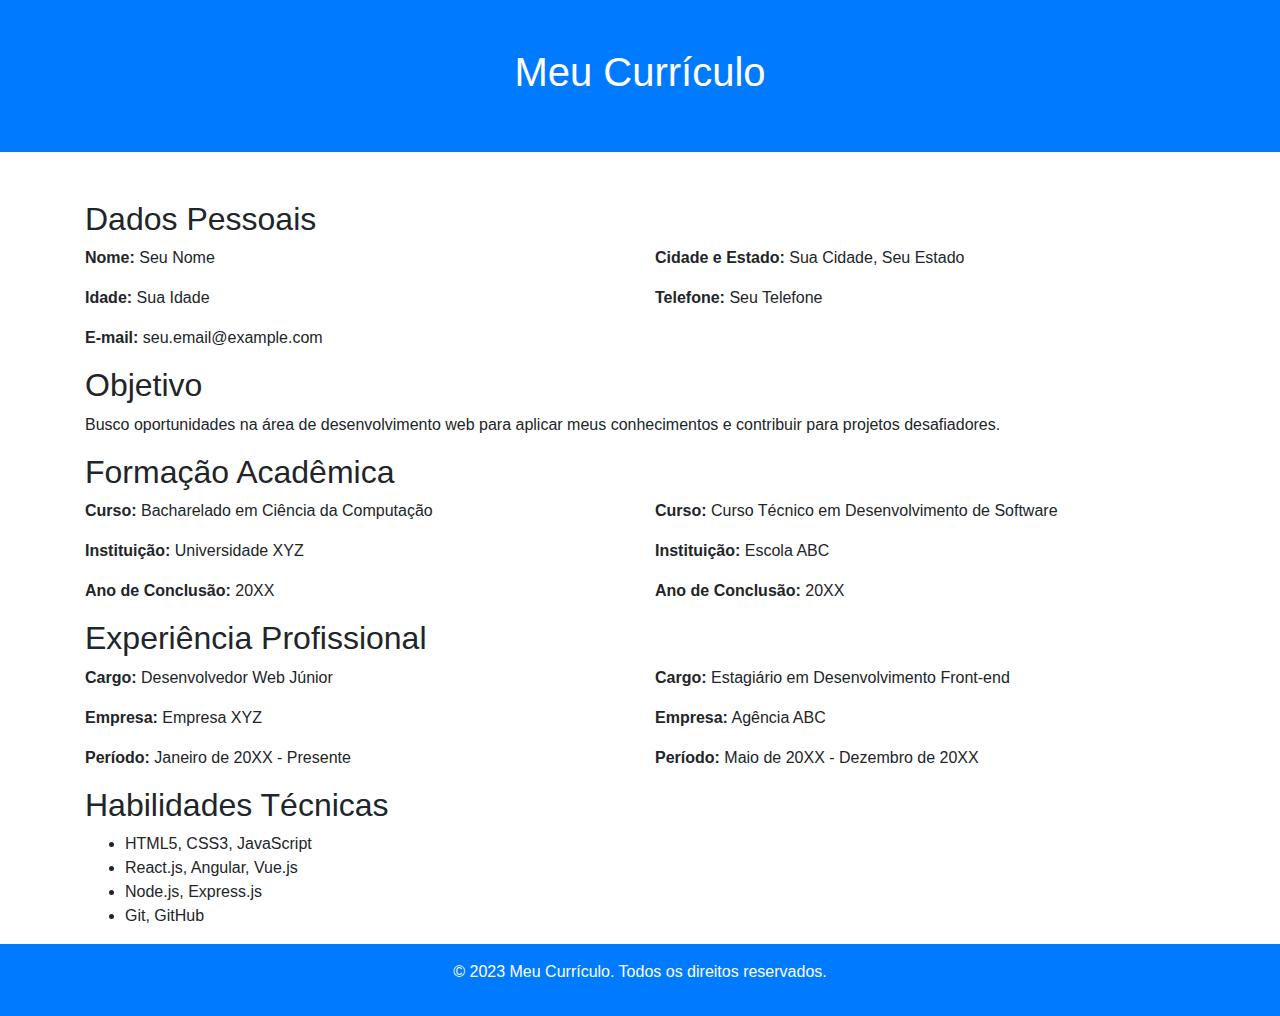
<file: Aula_1/index.html>
<!DOCTYPE html>
<html lang="pt-br">
<head>
    <meta charset="UTF-8">
    <meta name="viewport" content="width=device-width, initial-scale=1.0">
    <title>Meu Currículo</title>
    
    <link href="https://stackpath.bootstrapcdn.com/bootstrap/4.3.1/css/bootstrap.min.css" rel="stylesheet">
</head>
<body>
    <header class="bg-primary text-white text-center py-5">
        <h1>Meu Currículo</h1>
    </header>

    <main class="container mt-5">
        <section>
            <h2>Dados Pessoais</h2>
            <div class="row">
                <div class="col-md-6">
                    <p><strong>Nome:</strong> Seu Nome</p>
                    <p><strong>Idade:</strong> Sua Idade</p>
                    <p><strong>E-mail:</strong> seu.email@example.com</p>
                </div>
                <div class="col-md-6">
                    <p><strong>Cidade e Estado:</strong> Sua Cidade, Seu Estado</p>
                    <p><strong>Telefone:</strong> Seu Telefone</p>
                </div>
            </div>
        </section>

        <section>
            <h2>Objetivo</h2>
            <p>Busco oportunidades na área de desenvolvimento web para aplicar meus conhecimentos e contribuir para projetos desafiadores.</p>
        </section>

        <section>
            <h2>Formação Acadêmica</h2>
            <div class="row">
                <div class="col-md-6">
                    <p><strong>Curso:</strong> Bacharelado em Ciência da Computação</p>
                    <p><strong>Instituição:</strong> Universidade XYZ</p>
                    <p><strong>Ano de Conclusão:</strong> 20XX</p>
                </div>
                <div class="col-md-6">
                    <p><strong>Curso:</strong> Curso Técnico em Desenvolvimento de Software</p>
                    <p><strong>Instituição:</strong> Escola ABC</p>
                    <p><strong>Ano de Conclusão:</strong> 20XX</p>
                </div>
            </div>
        </section>

        <section>
            <h2>Experiência Profissional</h2>
            <div class="row">
                <div class="col-md-6">
                    <p><strong>Cargo:</strong> Desenvolvedor Web Júnior</p>
                    <p><strong>Empresa:</strong> Empresa XYZ</p>
                    <p><strong>Período:</strong> Janeiro de 20XX - Presente</p>
                </div>
                <div class="col-md-6">
                    <p><strong>Cargo:</strong> Estagiário em Desenvolvimento Front-end</p>
                    <p><strong>Empresa:</strong> Agência ABC</p>
                    <p><strong>Período:</strong> Maio de 20XX - Dezembro de 20XX</p>
                </div>
            </div>
        </section>

        <section>
            <h2>Habilidades Técnicas</h2>
            <ul>
                <li>HTML5, CSS3, JavaScript</li>
                <li>React.js, Angular, Vue.js</li>
                <li>Node.js, Express.js</li>
                <li>Git, GitHub</li>
            </ul>
        </section>
    </main>

    <footer class="bg-primary text-white text-center py-3">
        <p>&copy; 2023 Meu Currículo. Todos os direitos reservados.</p>
    </footer>
    <script src="https://code.jquery.com/jquery-3.3.1.slim.min.js"></script>
    <script src="https://cdnjs.cloudflare.com/ajax/libs/popper.js/1.14.7/umd/popper.min.js"></script>
    <script src="https://stackpath.bootstrapcdn.com/bootstrap/4.3.1/js/bootstrap.min.js"></script>
</body>
</html>
</file>
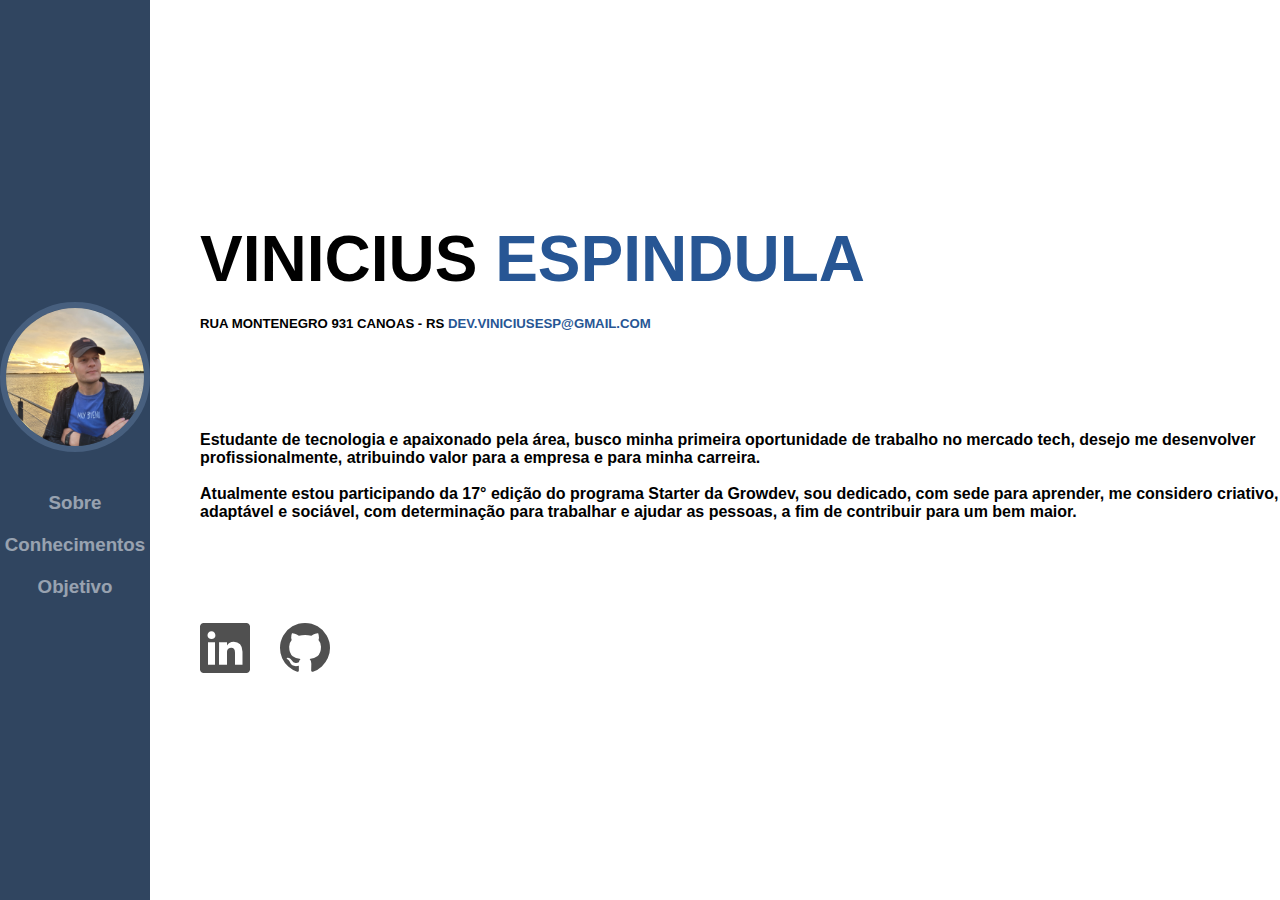
<file: Curriculo-Growdev/index.html>
<!DOCTYPE html>
<html lang="pt-br">
  <head>
    <meta charset="UTF-8" />
    <meta http-equiv="X-UA-Compatible" content="IE=edge" />
    <meta name="viewport" content="width=device-width, initial-scale=1.0" />
    <link rel="stylesheet" href="./style/style.css" />
    <link rel="preconnect" href="https://fonts.googleapis.com" />
    <link rel="preconnect" href="https://fonts.gstatic.com" crossorigin />
    <link
      href="https://fonts.googleapis.com/css2?family=Raleway&display=swap"
      rel="stylesheet"
    />
    <link
      rel="apple-touch-icon"
      sizes="180x180"
      href="./assets/images/apple-touch-icon.png"
    />
    <link
      rel="icon"
      type="image/png"
      sizes="32x32"
      href="./assets/images/favicon-32x32.png"
    />
    <link
      rel="icon"
      type="image/png"
      sizes="16x16"
      href="./assets/images/favicon-32x32.png"
    />
    <link
      rel="stylesheet"
      href="https://cdn.jsdelivr.net/npm/bootstrap-icons@1.10.5/font/bootstrap-icons.css"
    />
    <title>Vinicius Espindula</title>
  </head>

  <body>

    <nav>
      <img src="./images/perfil.jpg" alt="foto vinicius" />
      <div>
        <a href="index.html">
          <h3>Sobre</h3>
        </a>
        <a href="conhecimentos.html">
          <h3>Conhecimentos</h3>
        </a>
        <a href="objetivos.html">
          <h3>Objetivo</h3>
        </a>
      </div>
    </nav>

    
    <main>
      <h1>Vinicius
          <span>Espindula</span>
      </h1>
      <h4>Rua Montenegro 931 Canoas - RS
          <a href="mailto:dev.viniciusesp@gmail.com" target="_blank">
              <span>dev.viniciusesp@gmail.com</span>
          </a>     
      </h4>
      <p>
          Estudante de tecnologia e apaixonado pela área, busco minha primeira oportunidade de trabalho no mercado tech, desejo me desenvolver profissionalmente, atribuindo valor para a empresa e para minha carreira.
          <br><br>
          Atualmente estou participando da 17° edição do programa Starter da Growdev, sou dedicado, com sede para aprender, me considero criativo, adaptável e sociável, com determinação para trabalhar e ajudar as pessoas, a fim de contribuir para um bem maior.
      </p>
      <div>
        <a href="https://www.linkedin.com/in/vinicius-espindula-205919227/" target="_blank">
            <i class="bi bi-linkedin"></i>
        </a>
        <a href="https://github.com/ViniEsp" target="_blank">
            <i class="bi bi-github"></i>
        </a>
      </div>
    </main>

  </body>
</html>
</file>
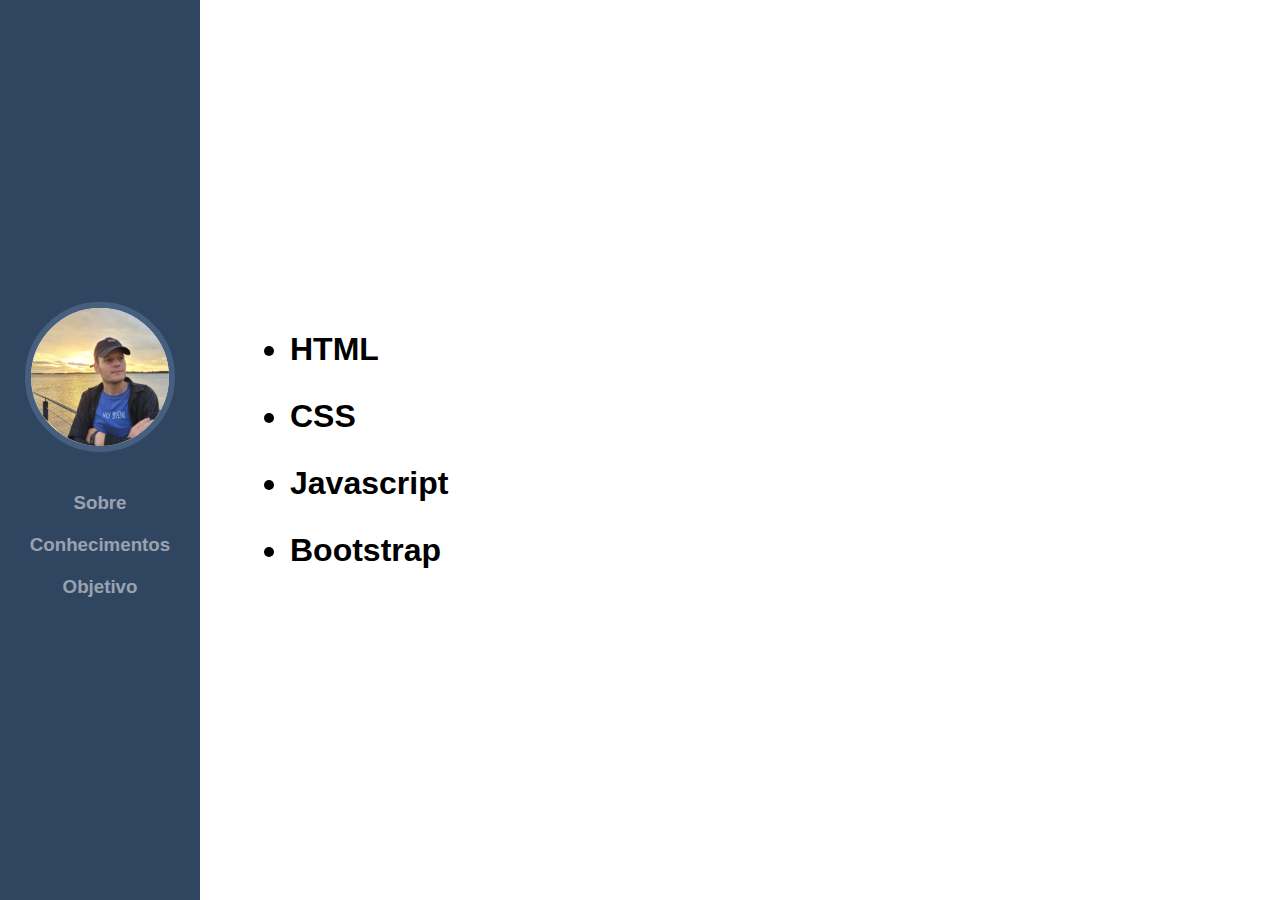
<file: Curriculo-Growdev/conhecimentos.html>
<!DOCTYPE html>
<html lang="pt-br">
  <head>
    <meta charset="UTF-8" />
    <meta http-equiv="X-UA-Compatible" content="IE=edge" />
    <meta name="viewport" content="width=device-width, initial-scale=1.0" />
    <link rel="stylesheet" href="./style/style.css" />
    <link
      href="https://fonts.googleapis.com/css2?family=Raleway&display=swap"
      rel="stylesheet"
    />
    <link
      rel="apple-touch-icon"
      sizes="180x180"
      href="./images/perfil.jpg"
    />
    <link
      rel="icon"
      type="image/png"
      sizes="32x32"
      href="./images/perfil.jpg"
    />
    <link
      rel="icon"
      type="image/png"
      sizes="16x16"
      href="./images/perfil.jpg"
    />
    <link
      href="https://fonts.googleapis.com/css2?family=Raleway&display=swap"
      rel="stylesheet"
    />
    <title>Conhecimentos</title>
  </head>
  
  <body>
    <nav>
      <img src="./images/perfil.jpg" alt="foto vinicius" />
      <div>
        <a href="index.html">
          <h3>Sobre</h3>
        </a>
        <a href="conhecimentos.html">
          <h3>Conhecimentos</h3>
        </a>
        <a href="objetivos.html">
          <h3>Objetivo</h3>
        </a>
      </div>
    </nav>

    <main id="conhecimentos">
      <ul>
        <li>HTML</li>
        <li>CSS</li>
        <li>Javascript</li>
        <li>Bootstrap</li>
      </ul>
    </main>
  </body>
</html>
</file>
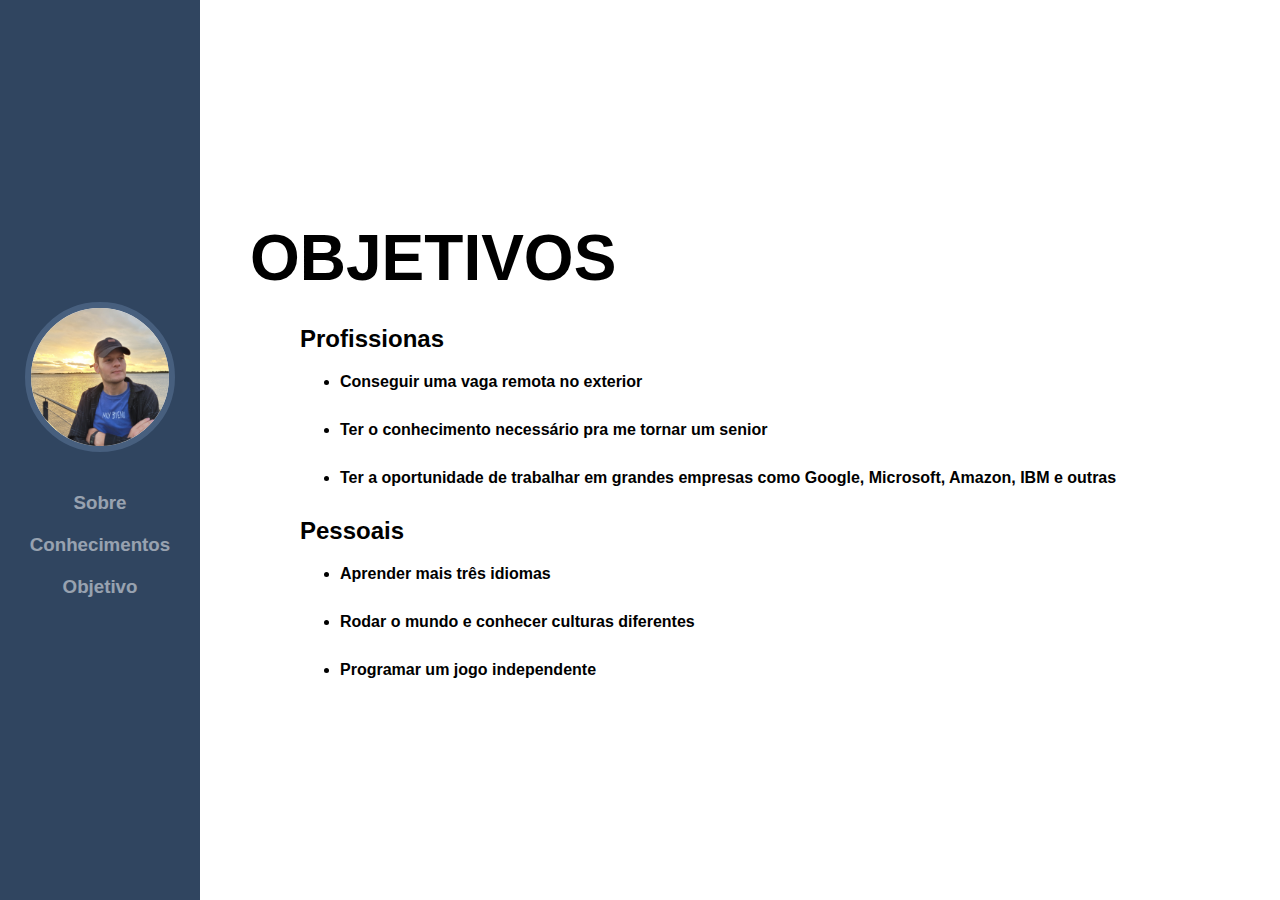
<file: Curriculo-Growdev/objetivos.html>
<!DOCTYPE html>
<html lang="pt-br">
  <head>
    <meta charset="UTF-8" />
    <meta http-equiv="X-UA-Compatible" content="IE=edge" />
    <meta name="viewport" content="width=device-width, initial-scale=1.0" />
    <link rel="stylesheet" href="./style/style.css" />
    <link href="https://fonts.googleapis.com/css2?family=Raleway&display=swap"rel="stylesheet"/>
    <link rel="apple-touch-icon" sizes="180x180" href="./assets/images/apple-touch-icon.png"/>
    
    <link
      rel="icon"
      type="image/png"
      sizes="32x32"
      href="./images/perfil.jpg"
    />
    <link
      rel="icon"
      type="image/png"
      sizes="16x16"
      href="./images/perfil.jpg"
    />
    <link rel="preconnect" href="https://fonts.gstatic.com" crossorigin />
    <link
      href="https://fonts.googleapis.com/css2?family=Raleway&display=swap"
      rel="stylesheet"
    />
    <title>Objetivos</title>
  </head>


  <body>
    <nav>
      <img src="./images/perfil.jpg" alt="foto vinicius" />
      <div>
        <a href="index.html">
          <h3>Sobre</h3>
        </a>
        <a href="conhecimentos.html">
          <h3>Conhecimentos</h3>
        </a>
        <a href="objetivos.html">
          <h3>Objetivo</h3>
        </a>
      </div>
    </nav>

    <main id="objetivos">
      <h1>Objetivos</h1>
      <h2>Profissionas</h2>
      <ul>
        <li>Conseguir uma vaga remota no exterior</li>
        <li>Ter o conhecimento necessário pra me tornar um senior</li>
        <li>
          Ter a oportunidade de trabalhar em grandes empresas como Google,
          Microsoft, Amazon, IBM e outras
        </li>
      </ul>
      <h2>Pessoais</h2>
      <ul>
        <li>Aprender mais três idiomas</li>
        <li>Rodar o mundo e conhecer culturas diferentes</li>
        <li>Programar um jogo independente</li>
      </ul>
    </main>

  </body>
</html>
</file>
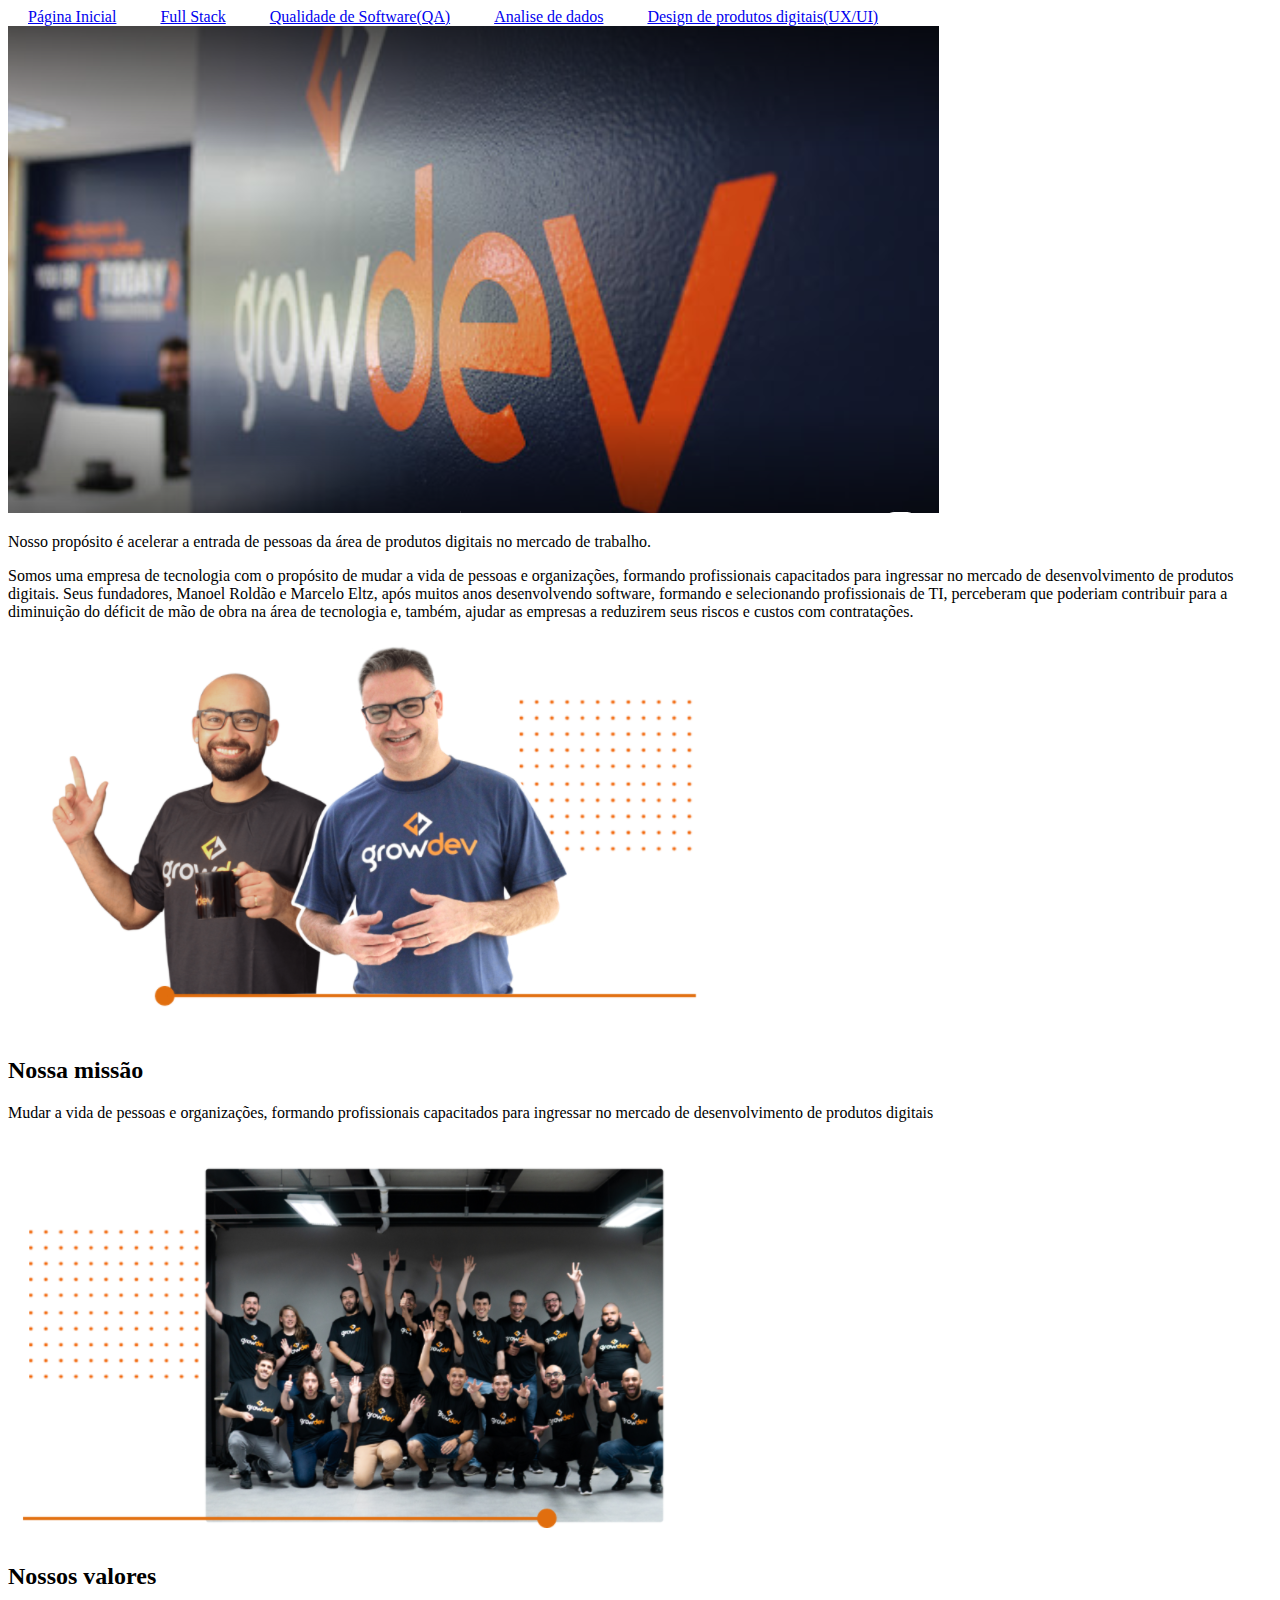
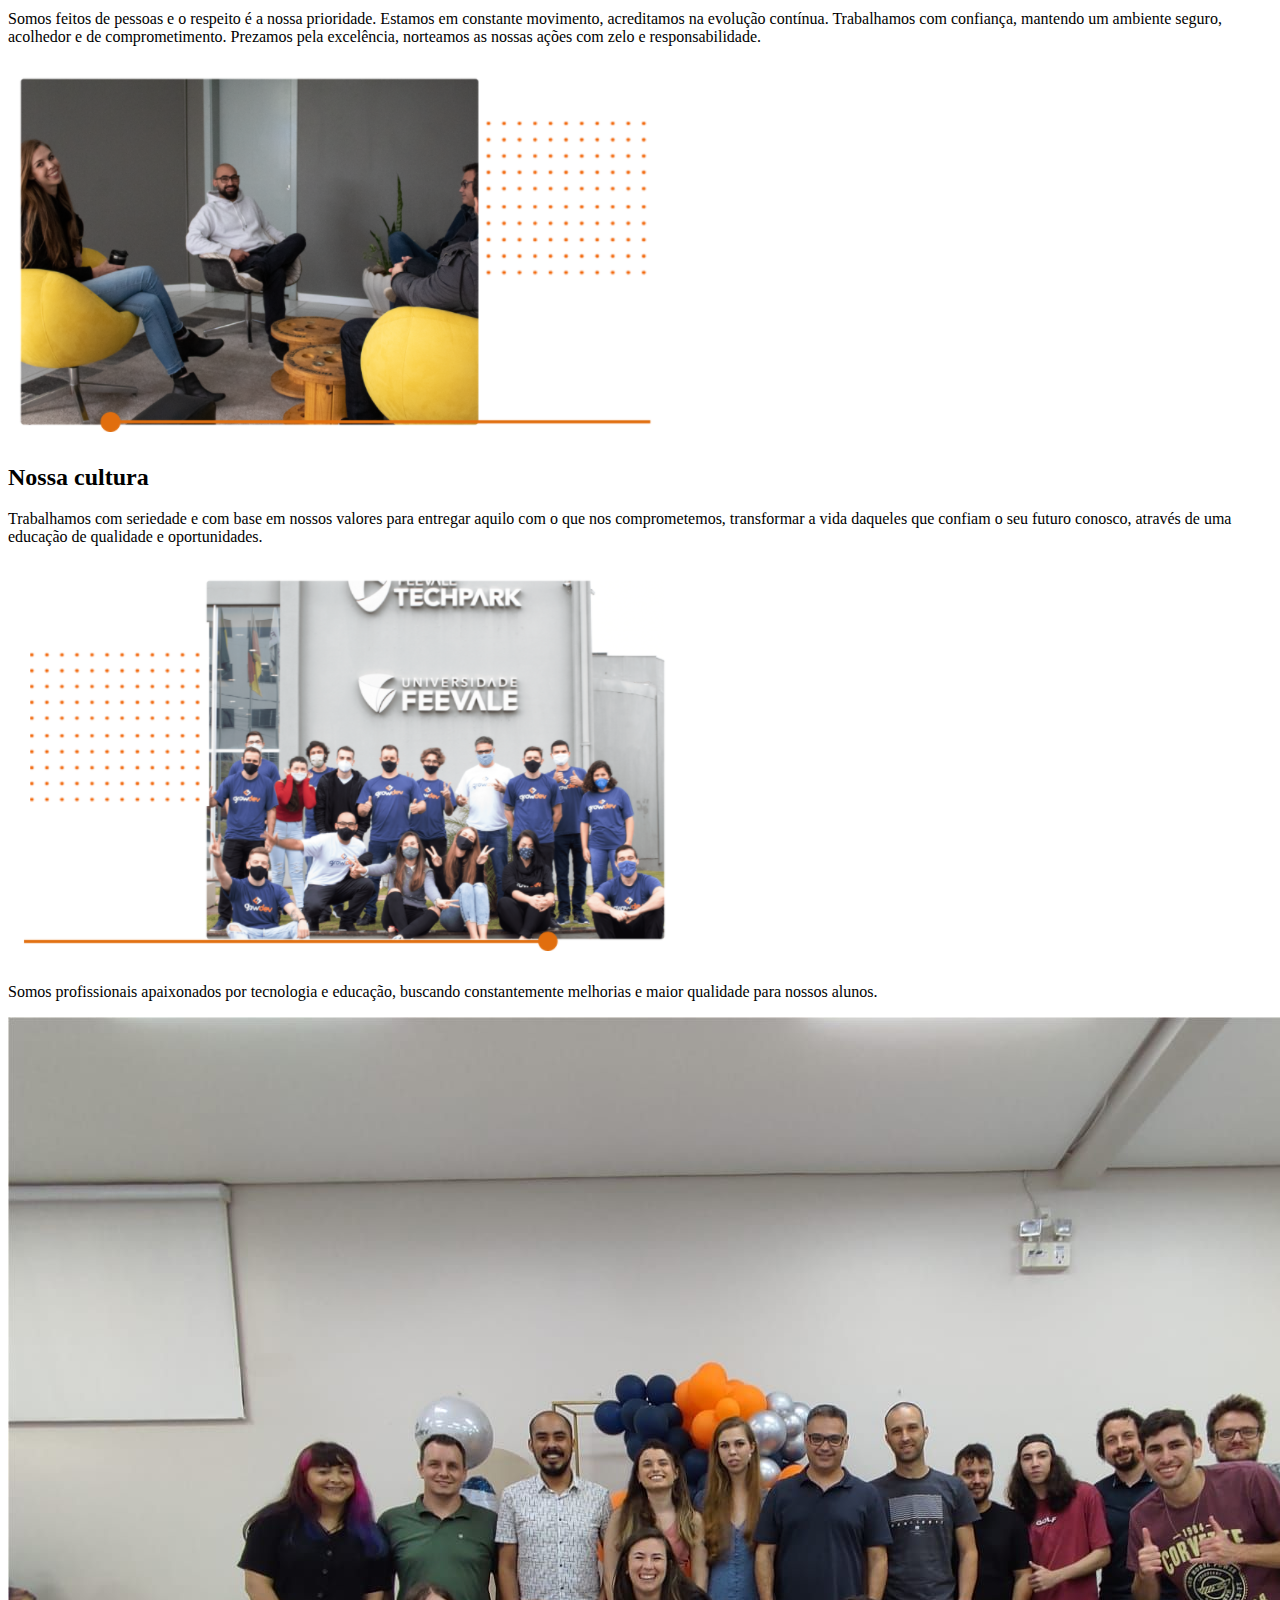
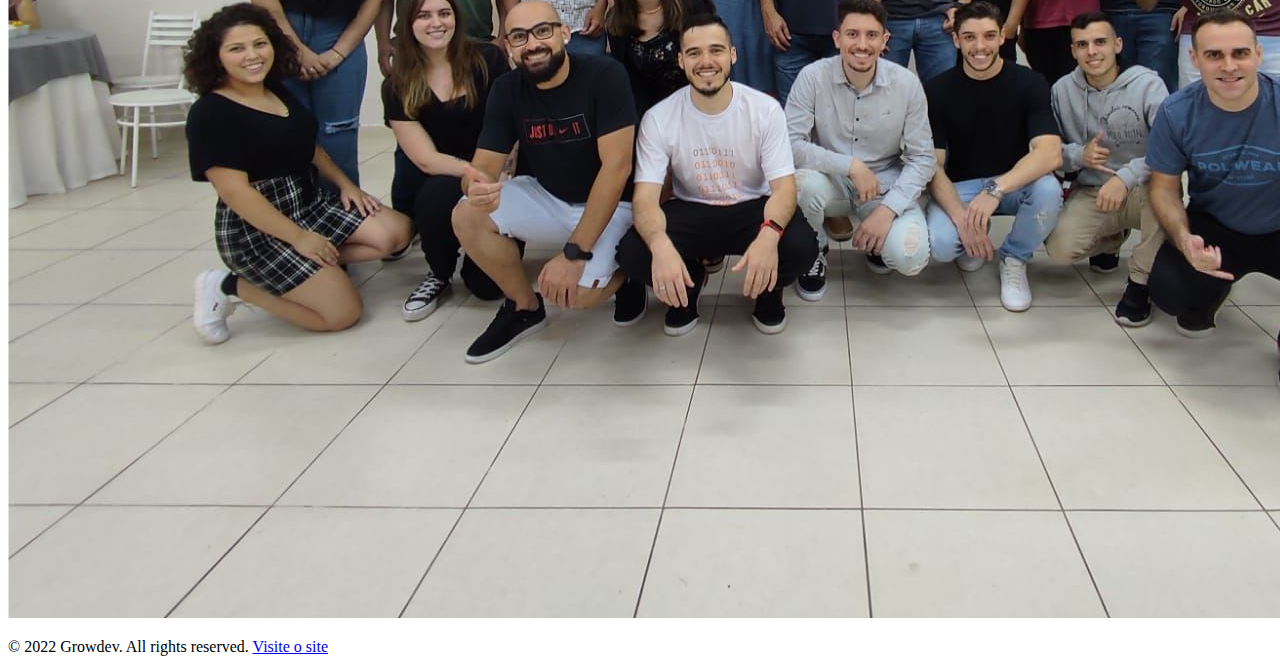
<file: Img-link-text/home.html>
<!DOCTYPE html>
<html lang="pt-br">
<head>
    <meta charset="UTF-8">
    <meta name="viewport" content="width=device-width, initial-scale=1.0">
    <title>Relembrando - Growdev</title>
</head>
<body>
    <header>
        <nav>
            <a href="home.html"  style="margin: 20px">Página Inicial</a>
            <a href="https://www.growdev.com.br/programs/full-stack"  style="margin: 20px">Full Stack</a>
            <a href="https://www.growdev.com.br/programs/qa"  style="margin: 20px">Qualidade de Software(QA)</a>
            <a href="https://www.growdev.com.br/programs/data-analyst"  style="margin: 20px">Analise de dados</a>
            <a href="https://www.growdev.com.br/programs/ux-ui"  style="margin: 20px">Design de produtos digitais(UX/UI)</a>  
        </nav>
    </header>

    <main>
        <img src="./images/growdev.png" alt="Logo Growdev">
        
        <p>
            Nosso propósito é acelerar a entrada de pessoas da área de produtos digitais no mercado de trabalho.
        </p>
        <p>
            Somos uma empresa de tecnologia com o propósito de mudar a vida de pessoas e organizações, formando profissionais capacitados para ingressar no mercado de desenvolvimento de produtos digitais. Seus fundadores, Manoel Roldão e Marcelo Eltz, após muitos anos desenvolvendo software, formando e selecionando profissionais de TI, perceberam que poderiam contribuir para a diminuição do déficit de mão de obra na área de tecnologia e, também, ajudar as empresas a reduzirem seus riscos e custos com contratações.
        </p>

        <img src="./images/growdev1.png" alt="Imagem Growdev">

        <section>
            <h2>Nossa missão</h2>
            <p>
                Mudar a vida de pessoas e organizações, formando profissionais capacitados para ingressar no mercado de desenvolvimento de produtos digitais
            </p>
            <img src="./images/growdev2.png" alt="Imagem Growdev">
        </section>

        <section>
            <h2>Nossos valores</h2>
            <p>
                Somos feitos de pessoas e o respeito é a nossa prioridade. Estamos em constante movimento, acreditamos na evolução contínua. Trabalhamos com confiança, mantendo um ambiente seguro, acolhedor e de comprometimento. Prezamos pela excelência, norteamos as nossas ações com zelo e responsabilidade.
            </p>
            <img src="./images/growdev3.png" alt="Imagem Growdev">
        </section>

        <section>
            <h2>Nossa cultura</h2>
            <p>
                Trabalhamos com seriedade e com base em nossos valores para entregar aquilo com o que nos comprometemos, transformar a vida daqueles que confiam o seu futuro conosco, através de uma educação de qualidade e oportunidades.
            </p>
            <img src="./images/growdev4.png" alt="Imagem Growdev">
        </section>

        <p>
            Somos profissionais apaixonados por tecnologia e educação, buscando constantemente melhorias e maior qualidade para nossos alunos.
        </p>
        <img src="./images/growdev5.jpeg" alt="Imagem Growdev">
    </main>

    <footer>
        <p>&copy; 2022 Growdev. All rights reserved. <a href="https://www.growdev.com.br">Visite o site</a></p>
    </footer>
</body>
</html>
</file>
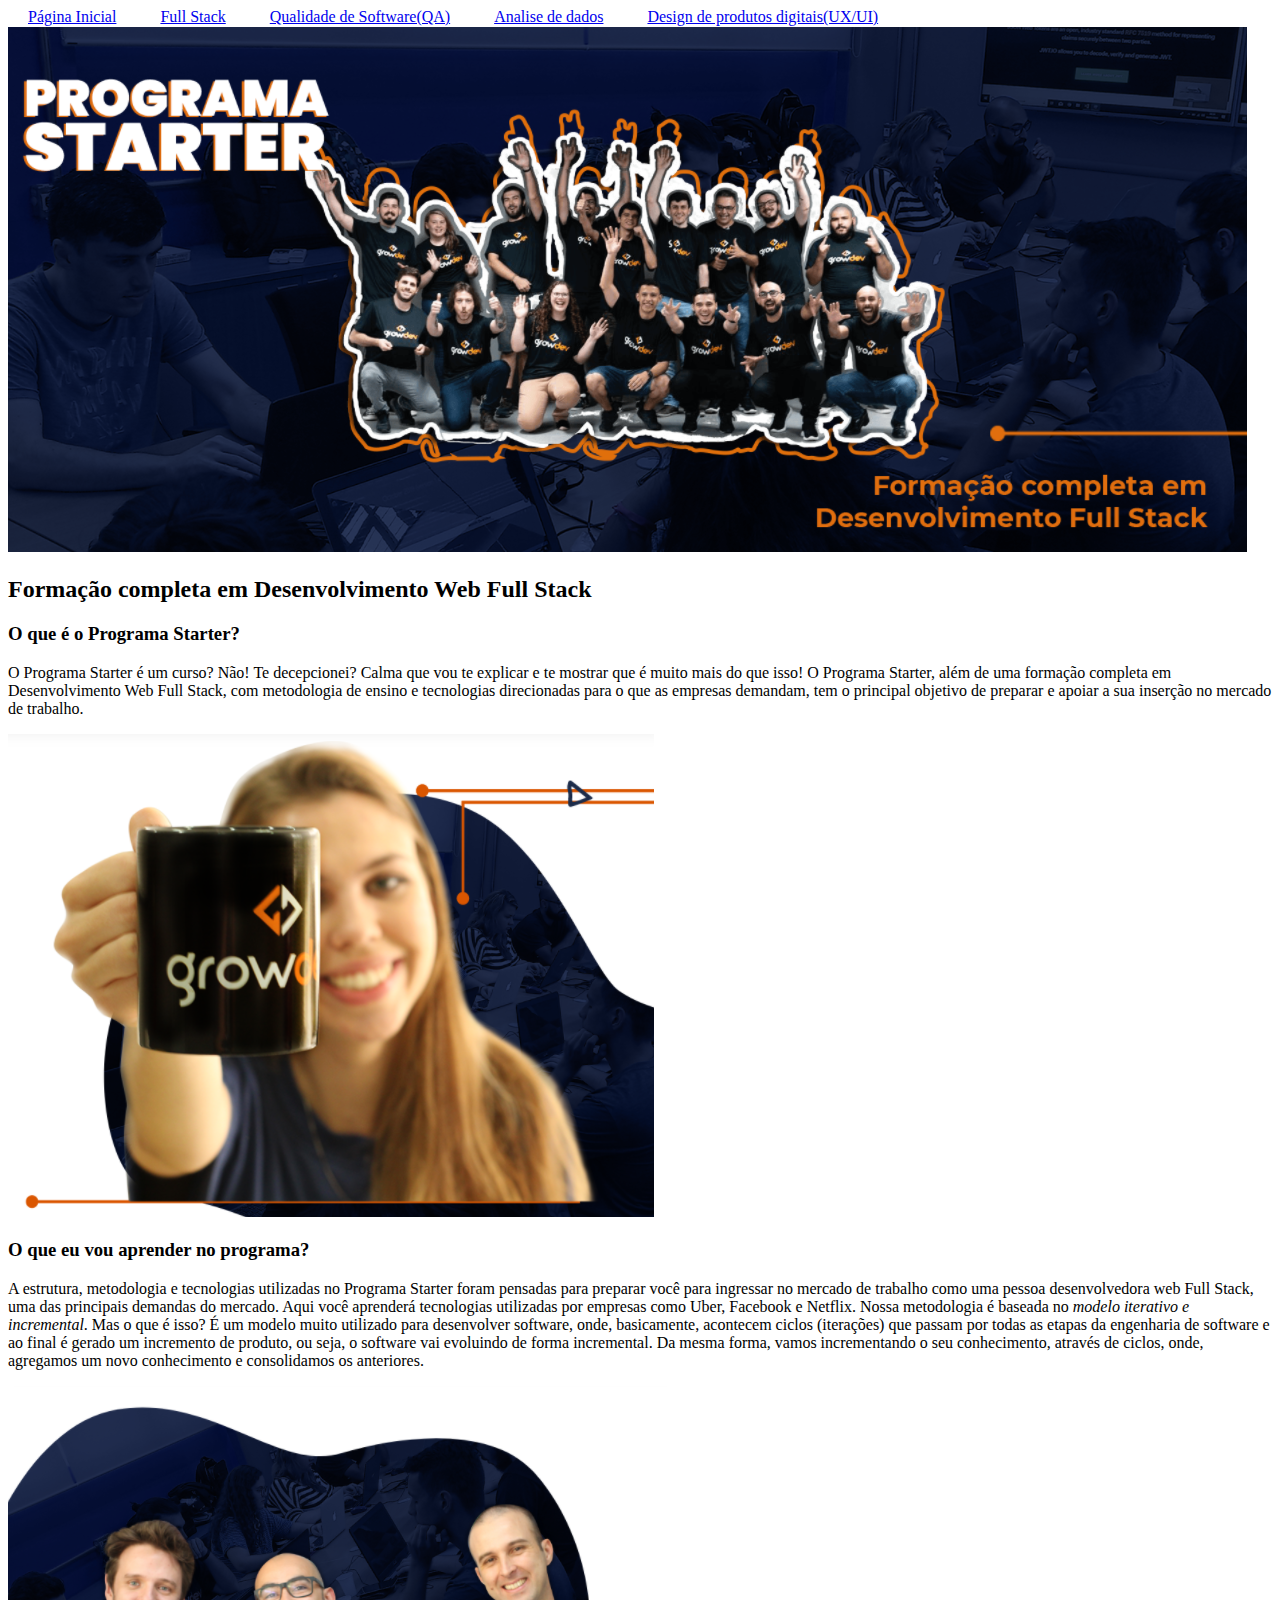
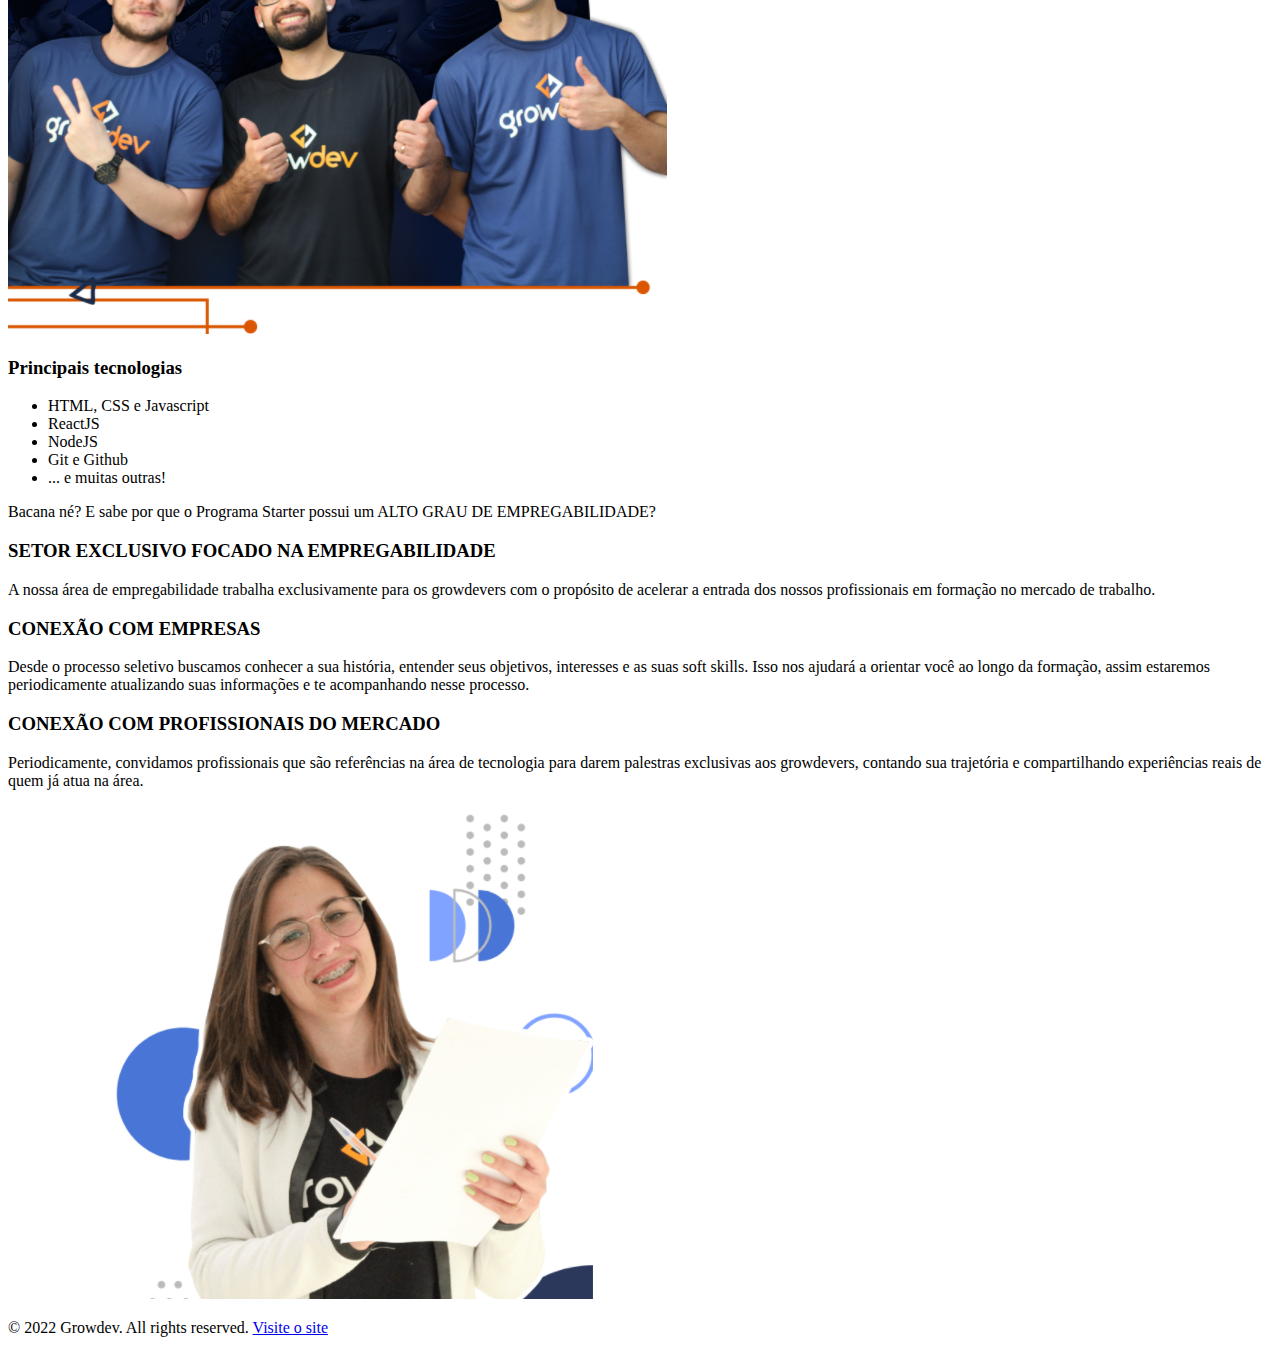
<file: Img-link-text/starter.html>
<!DOCTYPE html>
<html lang="pt-br">
<head>
    <meta charset="UTF-8">
    <meta name="viewport" content="width=device-width, initial-scale=1.0">
    <title>Relembrando - Programa Starter</title>
</head>
<body>
    <header>
        <nav>
            <a  href="home.html" style="margin: 20px">Página Inicial</a>
            <a href="https://www.growdev.com.br/programs/full-stack" style="margin: 20px">Full Stack</a>
            <a href="https://www.growdev.com.br/programs/qa" style="margin: 20px">Qualidade de Software(QA)</a>
            <a href="https://www.growdev.com.br/programs/data-analyst"  style="margin: 20px">Analise de dados</a>
            <a href="https://www.growdev.com.br/programs/ux-ui" style="margin: 20px">Design de produtos digitais(UX/UI)</a>  
        </nav>
    </header>

    <main>
        <img src="./images/starter.png" alt="Logo Programa Starter">

        <h2>Formação completa em Desenvolvimento Web Full Stack</h2>

        <h3>O que é o Programa Starter?</h3>

        <p>
            O Programa Starter é um curso? Não! Te decepcionei? Calma que vou te explicar e te mostrar que é muito mais do que isso! O Programa Starter, além de uma formação completa em Desenvolvimento Web Full Stack, com metodologia de ensino e tecnologias direcionadas para o que as empresas demandam, tem o principal objetivo de preparar e apoiar a sua inserção no mercado de trabalho.
        </p>

        <img src="./images/starter1.png" alt="Imagem Starter 1">

        <h3>O que eu vou aprender no programa?</h3>

        <p>
            A estrutura, metodologia e tecnologias utilizadas no Programa Starter foram pensadas para preparar você para ingressar no mercado de trabalho como uma pessoa desenvolvedora web Full Stack, uma das principais demandas do mercado. Aqui você aprenderá tecnologias utilizadas por empresas como Uber, Facebook e Netflix. Nossa metodologia é baseada no <i>modelo iterativo e incremental</i>. Mas o que é isso? É um modelo muito utilizado para desenvolver software, onde, basicamente, acontecem ciclos (iterações) que passam por todas as etapas da engenharia de software e ao final é gerado um incremento de produto, ou seja, o software vai evoluindo de forma incremental. Da mesma forma, vamos incrementando o seu conhecimento, através de ciclos, onde, agregamos um novo conhecimento e consolidamos os anteriores.
        </p>

        <img src="./images/starter2.png" alt="Imagem Starter 2">

        <h3>Principais tecnologias</h3>
        <ul>
            <li>HTML, CSS e Javascript</li>
            <li>ReactJS</li>
            <li>NodeJS</li>
            <li>Git e Github</li>
            <li>... e muitas outras!</li>
        </ul>

        <p>Bacana né? E sabe por que o Programa Starter possui um ALTO GRAU DE EMPREGABILIDADE?</p>

        <h3>SETOR EXCLUSIVO FOCADO NA EMPREGABILIDADE</h3>
        <p>
            A nossa área de empregabilidade trabalha exclusivamente para os growdevers com o propósito de acelerar a entrada dos nossos profissionais em formação no mercado de trabalho.
        </p>

        <h3>CONEXÃO COM EMPRESAS</h3>
        <p>
            Desde o processo seletivo buscamos conhecer a sua história, entender seus objetivos, interesses e as suas soft skills. Isso nos ajudará a orientar você ao longo da formação, assim estaremos periodicamente atualizando suas informações e te acompanhando nesse processo.
        </p>

        <h3>CONEXÃO COM PROFISSIONAIS DO MERCADO</h3>
        <p>
            Periodicamente, convidamos profissionais que são referências na área de tecnologia para darem palestras exclusivas aos growdevers, contando sua trajetória e compartilhando experiências reais de quem já atua na área.
        </p>

        <img src="./images/starter3.png" alt="Imagem Starter 3">
    </main>

    <footer>
        <p>&copy; 2022 Growdev. All rights reserved. <a href="https://www.growdev.com.br">Visite o site</a></p>
    </footer>
</body>
</html>
</file>
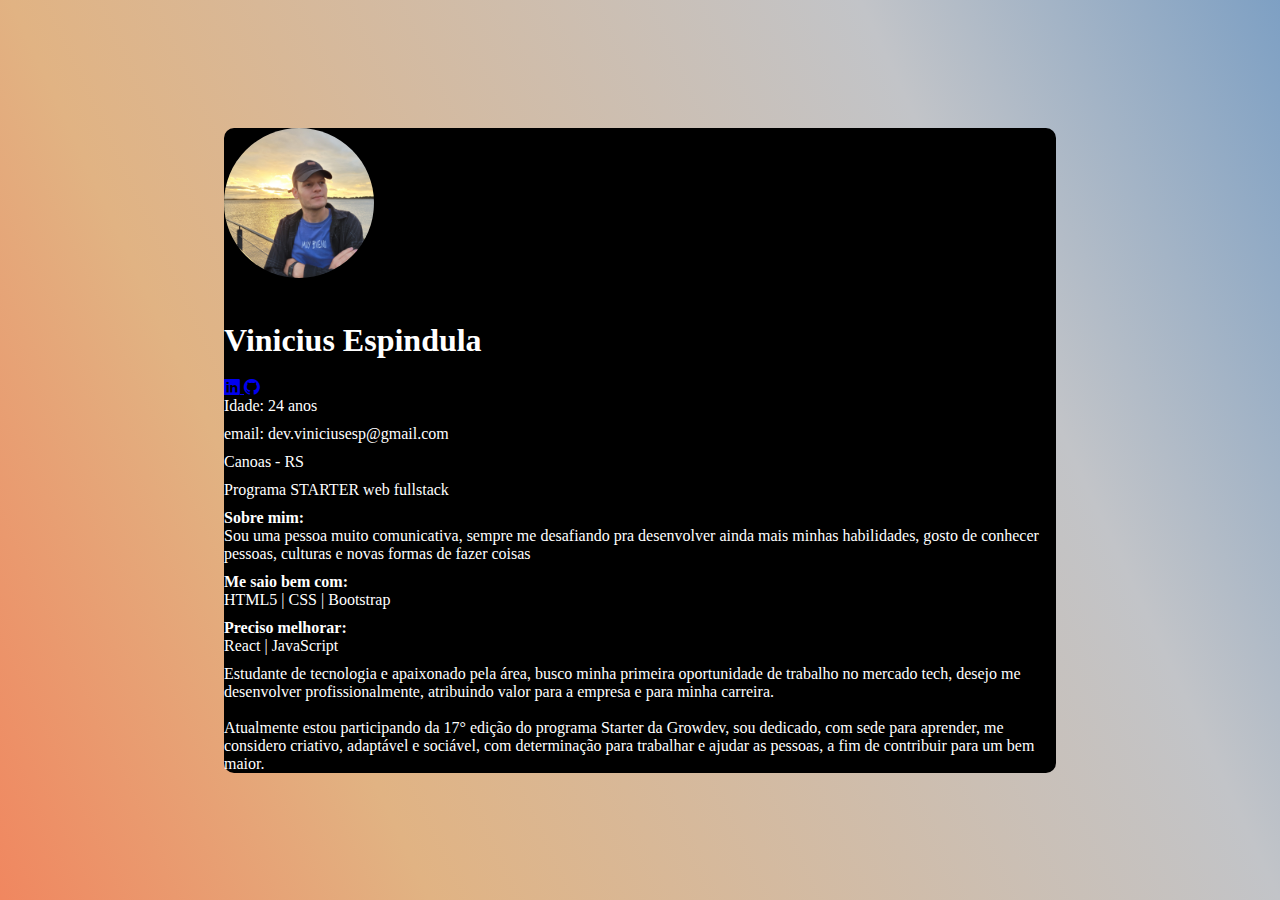
<file: Primeiro-HTML/primeiroHTML.html>
<!DOCTYPE html>
<html lang="pt-br">
<head>
    <meta charset="UTF-8">
    <meta http-equiv="X-UA-Compatible" content="IE=edge">
    <meta name="viewport" content="width=device-width, initial-scale=1.0">
    <link rel="stylesheet" href="./style.css">
    <link href="https://cdn.jsdelivr.net/npm/bootstrap@5.3.1/dist/css/bootstrap.min.css" rel="stylesheet" integrity="sha384-4bw+/aepP/YC94hEpVNVgiZdgIC5+VKNBQNGCHeKRQN+PtmoHDEXuppvnDJzQIu9" crossorigin="anonymous">


    <link
      rel="stylesheet"
      href="https://cdn.jsdelivr.net/npm/bootstrap-icons@1.10.5/font/bootstrap-icons.css"
    />


    <title>Vinicius Espindula</title>
</head>
<body>
    <div class="container">
        <section class="bg-secondary p-2 text-dark bg-opacity-50">
            <div class="grid text-center">
                <img class="g-col-4" src="./img/perfil.jpg" alt="foto de perfil">
            </div>
            <div class="grid text-center">
                <h1 class="g-col-4">Vinicius Espindula</h1>

                <div class="grid gap-0 column-gap-37">
                    <a href="https://www.linkedin.com/in/vinicius-espindula-205919227/" target="_blank">
                        <i class="bi bi-linkedin text-light-emphasis p-2 g-col-6"></i>
                    </a>
                    <a href="https://github.com/ViniEsp" target="_blank">
                        <i class="bi bi-github text-light-emphasis p-2 g-col-6"></i>
                    </a>
                </div>

                    <ul>
                        <li>
                            <p>Idade: 24 anos</p>
                        </li>
                        <li>
                            <p>email: dev.viniciusesp@gmail.com</p>
                        </li>
                        <li>
                            <p>Canoas - RS</p>
                        </li>
                        <li>
                            <P>Programa STARTER web fullstack</P>
                        </li>
                        <li>
                            <p>
                                <strong>Sobre mim:</strong> <br>
                                Sou uma pessoa muito comunicativa, sempre me desafiando pra desenvolver ainda
                                mais minhas habilidades, gosto de conhecer pessoas, culturas e novas formas de fazer coisas
                            </p>
                        </li>
                        <li>
                            <p>
                                <strong>Me saio bem com:</strong><br>
                                HTML5 | CSS | Bootstrap
                            </p>
                        </li>
                        <li>
                            <p>
                                <strong>Preciso melhorar:</strong><br>
                                React | JavaScript
                            </p>
                        </li>
                        <li>
                            Estudante de tecnologia e apaixonado pela área, busco minha primeira oportunidade de trabalho no mercado tech, desejo me desenvolver profissionalmente, atribuindo valor para a empresa e para minha carreira.
                            <br><br>
                            Atualmente estou participando da 17° edição do programa Starter da Growdev, sou dedicado, com sede para aprender, me considero criativo, adaptável e sociável, com determinação para trabalhar e ajudar as pessoas, a fim de contribuir para um bem maior.
                        </li>
                    </ul>
            </div>
        </section>
    </div>
</body>
</html>
</file>
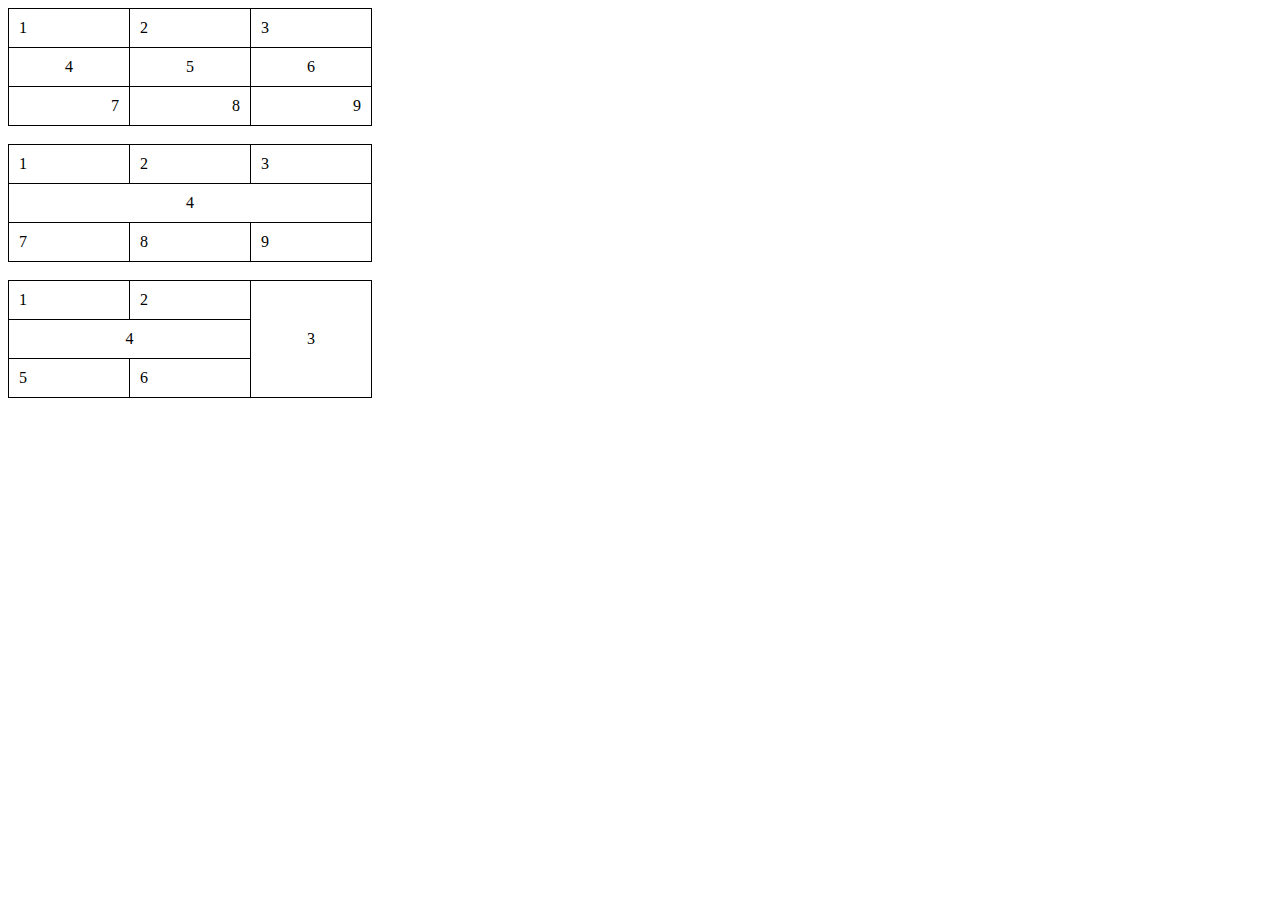
<file: Tabelas-HTML/tabela1.html>
<!DOCTYPE html>
<html lang="en">
<head>
    <meta charset="UTF-8">
    <meta name="viewport" content="width=device-width, initial-scale=1.0">
    <title>Document</title>
</head>
<style>
 
    table{
        border: 1px solid black;
        border-collapse: collapse;
    }

    td{
        border : 1px solid black ;
        width: 100px;
        padding: 10px;
    }
</style>


<body>
    <table>
        <tr>
            <td>1</td>
            <td>2</td>
            <td>3</td>
        </tr>
        <tr style="text-align: center;">
            <td>4</td>
            <td>5</td>
            <td>6</td>
        </tr>
        <tr style="text-align: right;">
            <td>7</td>
            <td>8</td>
            <td>9</td>
        </tr>
    </table>   

    <br>

    <table>
        <tr>
            <td>1</td>
            <td>2</td>
            <td>3</td>
        </tr>
        <tr>
            <td style="text-align: center;" , colspan="3">4</td>
        </tr>
        <tr>
            <td>7</td>
            <td>8</td>
            <td>9</td>
        </tr>
    </table>

    <br>

    <table>
        <tr>
            <td>1</td>
            <td>2</td>
            <td style="text-align: center;", rowspan="3">3</td>
        </tr>
        <tr>
            <td style="text-align: center;", colspan="2">4</td>
        </tr>
        <tr>
            <td>5</td>
            <td>6</td>
        </tr>
    </table>

</body>
</html>
</file>
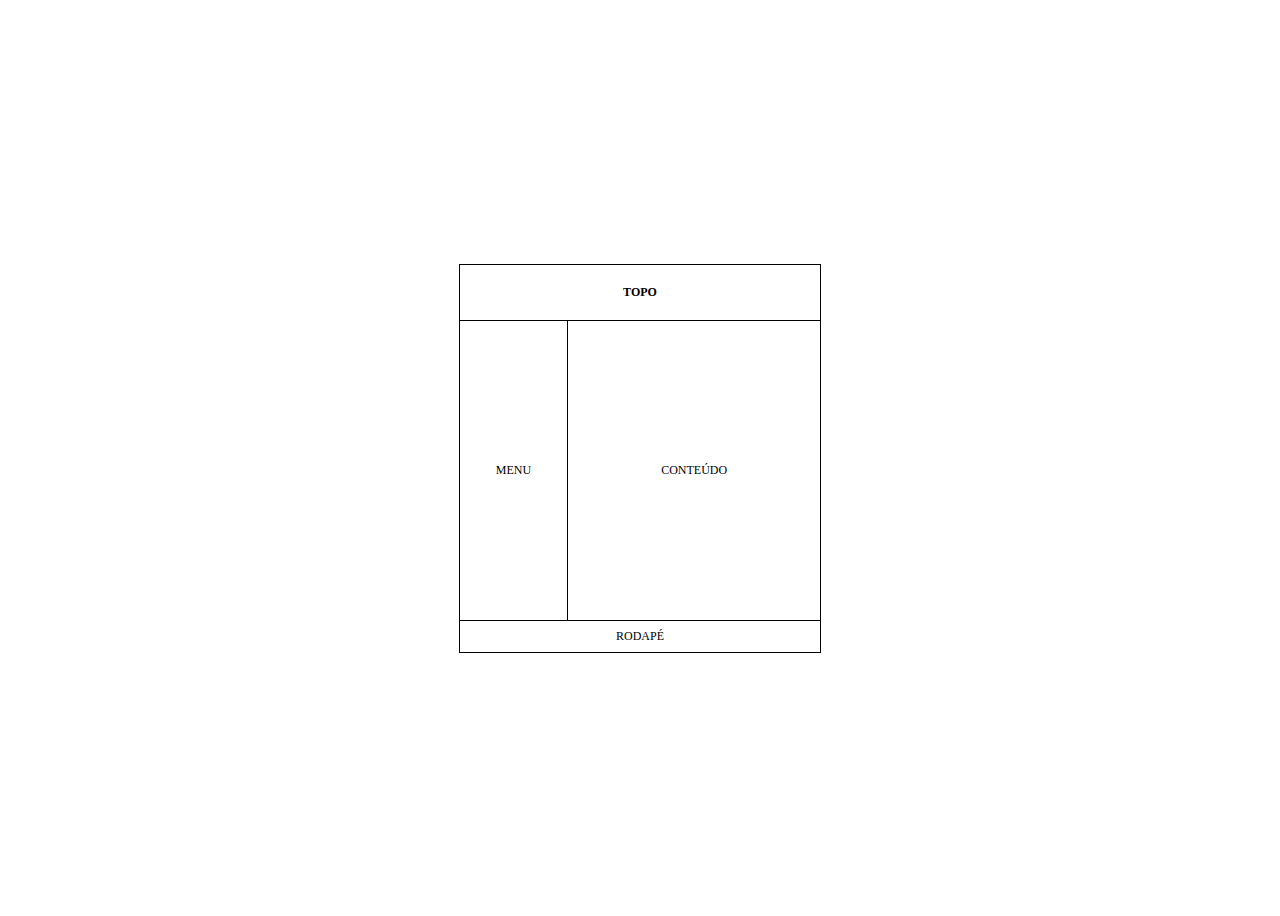
<file: Tabelas-HTML/tabela2.html>
<!DOCTYPE html>
<html lang="en">
<head>
    <meta charset="UTF-8">
    <meta name="viewport" content="width=device-width, initial-scale=1.0">
    <title>Document</title>
</head>
<style>
    body{
        display: flex;
        flex-direction: column;
        align-items:center;
        justify-content: center;
        min-height: 100vh;
        font-size: 12px;
    }

    table {
        border-collapse: collapse;
        border :solid 1px;
    }

    th, td{
        border :solid 1px;
        width: 250px;
        text-align: center;
    }
</style>

<body>
    <table>
        <thead> 
            <tr>
                <th style="padding: 20px;" colspan="2">TOPO</th>
            </tr>
        </thead>
        <tbody>
            <tr style="height: 300px;">
                <td style="width: 30%">MENU</td>
                <td>CONTEÚDO</td>
            </tr>
        </tbody>
        <Tfoot>
            <td style="padding: 8px;" colspan="2">RODAPÉ</td>
        </Tfoot>
    </table>
</body>

</html>
</file>
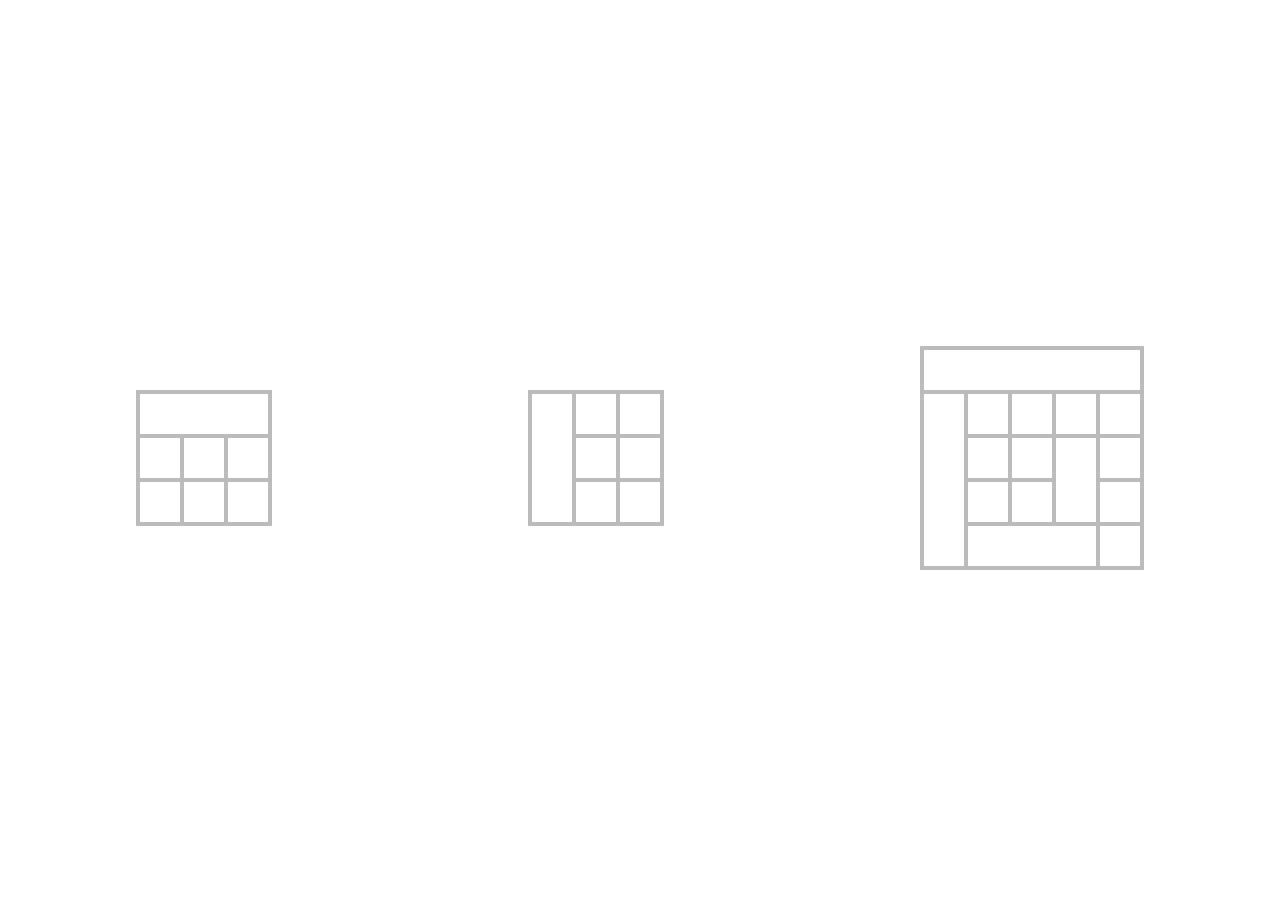
<file: Tabelas-HTML/tabela3.html>
<!DOCTYPE html>
<html lang="en">
<head>
    <meta charset="UTF-8">
    <meta name="viewport" content="width=device-width, initial-scale=1.0">
    <title>Document</title>
</head>
<style>
    body{
        display:flex;
        flex-direction:row;
        align-items:center;
        justify-content: space-evenly;
        min-height: 100vh;
    }



    table, td {
        border: 4px solid rgb(187, 187, 187);
        border-collapse:collapse;
    }

    td{
        padding: 20px;
    }
</style>

<body>

    <table>
        <tr>
            <td colspan="3"></td>
        </tr>
        <tr>
            <td></td>
            <td></td>
            <td></td>
        </tr>
        <tr>
            <td></td>
            <td></td>
            <td></td>
        </tr>
    </table>

    <br>

    <table>
        <tr>
            <td rowspan="3"></td>
            <td></td>
            <td></td>
        </tr>
        <tr>
            <td></td>
            <td></td>
        </tr>
        <tr>
            <td></td>
            <td></td>
        </tr>
    </table>

    <br>
    
    <table>
        <tr>
            <td colspan="5"></td>
        </tr>
        <tr>
            <td rowspan="4"></td>
            <td></td>
            <td></td>
            <td></td>
            <td></td>
        </tr>
        <tr>
            <td></td>
            <td></td>
            <td rowspan="2"></td>
            <td></td>
        </tr>
        <tr>
            <td></td>
            <td></td>
            <td></td>
        </tr>
        <tr>
            <td colspan="3"></td>
            <td></td>
        </tr>
    </table>
</body>
</html>
</file>
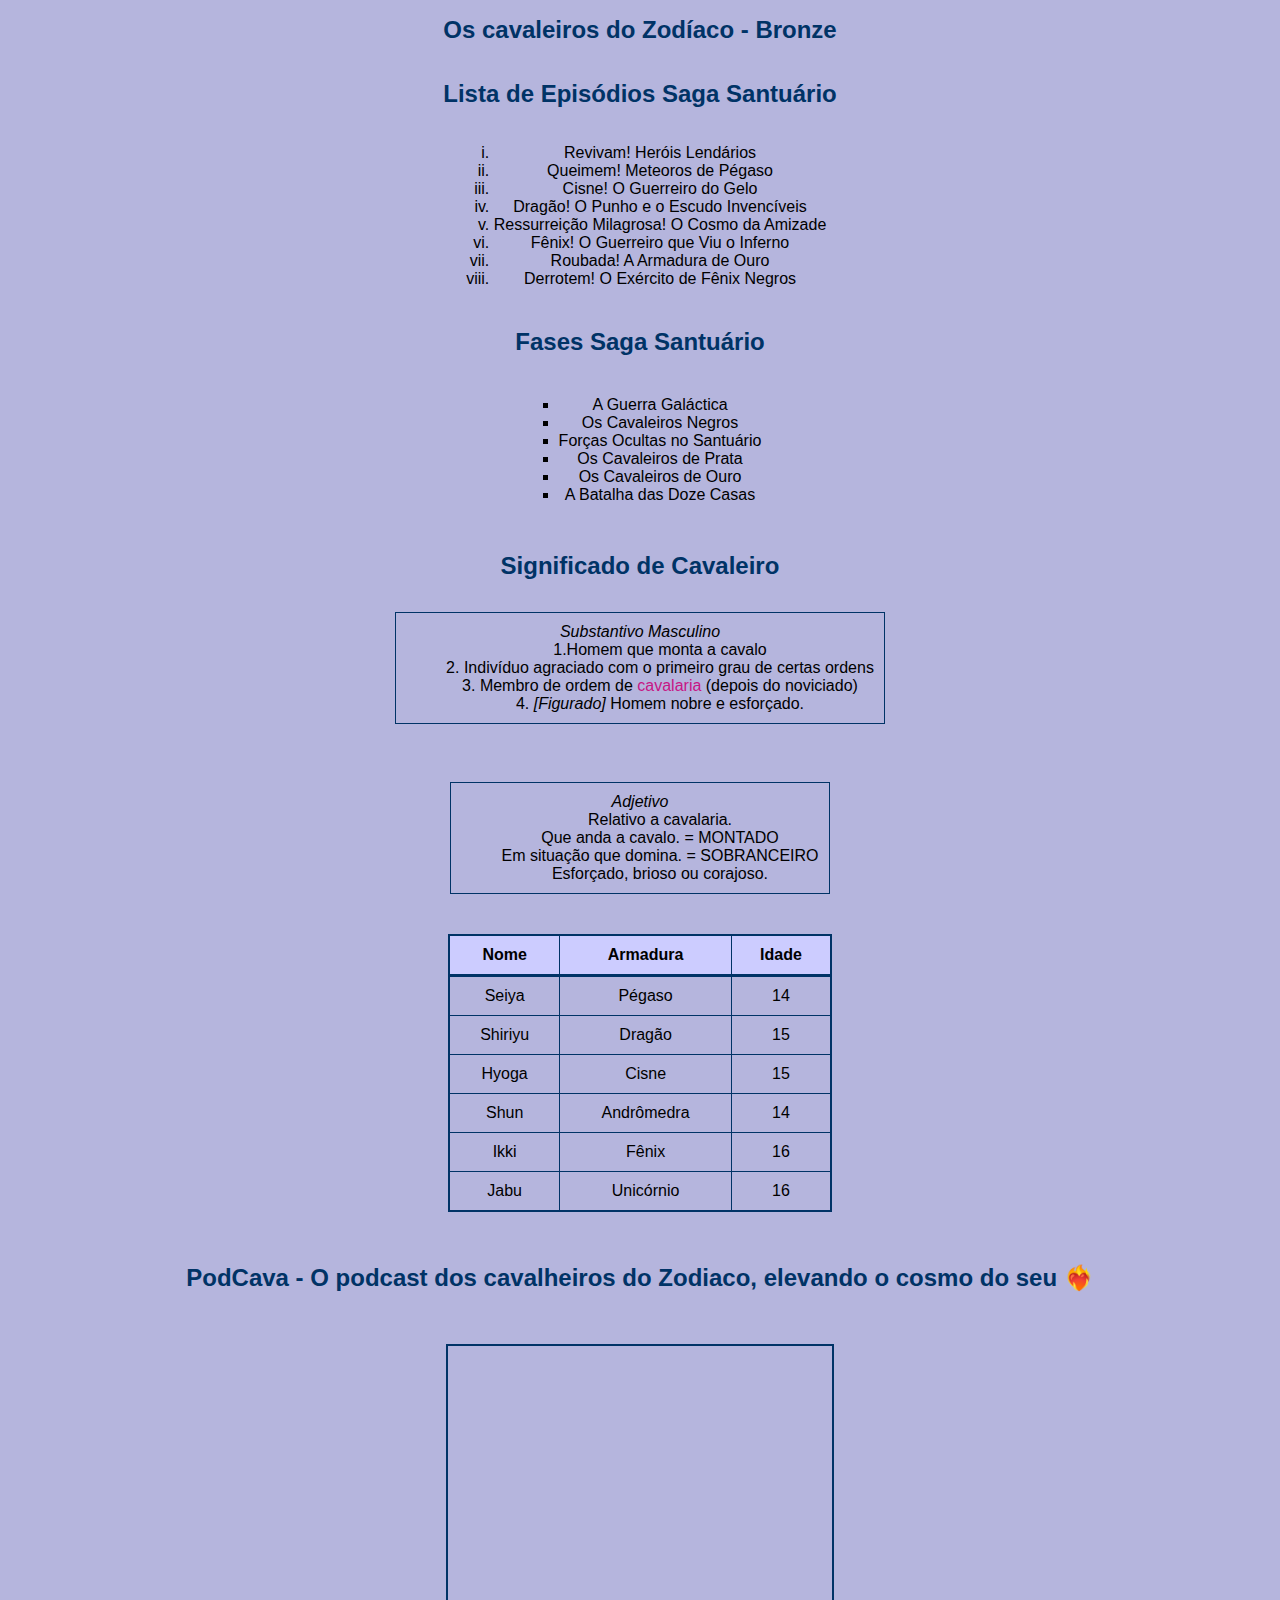
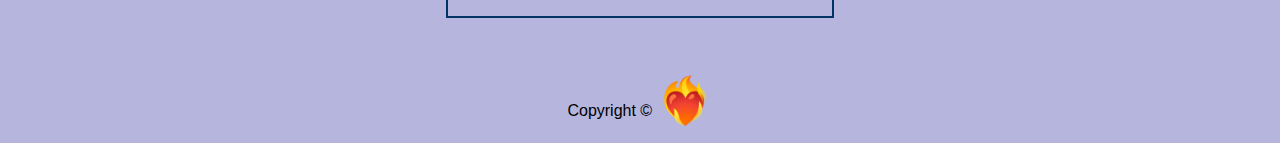
<file: CSS_1_TEMPLATE/ATV_CSS_1_TEMPLATE/cavaleirosBronze.html>
<!DOCTYPE html>
  <html lang="en">
    <head>
      <meta charset="UTF-8" />
      <meta name="viewport" content="width=device-width, initial-scale=1.0" />
      <title>Os Cavaleiros do Zodiaco</title>
      <link rel="short icon" type="image/x-icon" href="./assets/incon_cdz.jpeg" />
      <link rel="stylesheet" href="style.css">

    </head>
    <body>
      <h1>Os cavaleiros do Zodíaco - Bronze</h1>

      <h2>Lista de Episódios Saga Santuário</h2>

      <ol>
        <li>Revivam! Heróis Lendários</li>
        <li>Queimem! Meteoros de Pégaso</li>
        <li>Cisne! O Guerreiro do Gelo</li>
        <li>Dragão! O Punho e o Escudo Invencíveis</li>
        <li>Ressurreição Milagrosa! O Cosmo da Amizade</li>
        <li>Fênix! O Guerreiro que Viu o Inferno</li>
        <li>Roubada! A Armadura de Ouro</li>
        <li>Derrotem! O Exército de Fênix Negros</li>
      </ol>

      <h3>Fases Saga Santuário</h3>

      <ul>
        <li>A Guerra Galáctica</li>
        <li>Os Cavaleiros Negros</li>
        <li>Forças Ocultas no Santuário</li>
        <li>Os Cavaleiros de Prata</li>
        <li>Os Cavaleiros de Ouro</li>
        <li>A Batalha das Doze Casas</li>
      </ul>

      <div>
        <h4>
          Significado de Cavaleiro
        </h4>
        <dl>
          <dt><i>Substantivo Masculino</i></dt>

          <dd>1.Homem que monta a cavalo</dd>
          <dd>2. Indivíduo agraciado com o primeiro grau de certas ordens</dd>
          <dd>
            3. Membro de ordem de
            <span style="color: mediumvioletred">cavalaria</span> (depois do
            noviciado)
          </dd>
          <dd>4.<i> [Figurado]</i> Homem nobre e esforçado.</dd>
        </dl>
      </div>

      <br />

      <dl>
        <dt>
          <i>Adjetivo</i>
        </dt>

        <dd>Relativo a cavalaria.</dd>
        <dd>Que anda a cavalo. = MONTADO</dd>
        <dd>Em situação que domina. = SOBRANCEIRO</dd>
        <dd>Esforçado, brioso ou corajoso.</dd>
      </dl>

      <table>
        <tr>
          <th>Nome</th>
          <th>Armadura</th>
          <th>Idade</th>
        </tr>

        <tr>
          <td>Seiya</td>
          <td>Pégaso</td>
          <td>14</td>
        </tr>

        <tr>
          <td>Shiriyu</td>
          <td>Dragão</td>
          <td>15</td>
        </tr>

        <tr>
          <td>Hyoga</td>
          <td>Cisne</td>
          <td>15</td>
        </tr>

        <tr>
          <td>Shun</td>
          <td>Andrômedra</td>
          <td>14</td>
        </tr>

        <tr>
          <td>Ikki</td>
          <td>Fênix</td>
          <td>16</td>
        </tr>

        <tr>
          <td>Jabu</td>
          <td>Unicórnio</td>
          <td>16</td>
        </tr>
      </table>

      <h4>
        PodCava - O podcast dos cavalheiros do Zodiaco, elevando o cosmo do seu ❤️‍🔥
      </h4>
      <iframe
        src="https://www.youtube.com/embed/bvptpnWZBH0"
        title="PodCava - O podcast dos cavalheiros do Zodiaco, elevando o cosmo do seu ❤️‍🔥"
      ></iframe>

      <footer>
        <p>Copyright &copy  <span style="font-size: 45px;"> ❤️‍🔥</span> </p>
      </footer>
    </body>
  </html>
</file>
<file: Curriculo-Growdev/style/style.css>
* {
    margin: 0;
    box-sizing: border-box;
    font-family: "Raleway", sans-serif;
    font-family: "Roboto Condensed", sans-serif;
    text-decoration: none;
  }
  
  /* PÁGINA SOBRE */
  
  body {
    display: flex;
    height: 100vh;
    width: 100vw;
  }
  
  nav {
    display: flex;
    background-color: rgb(48, 69, 96);
    justify-content: center;
    align-items: center;
    flex-direction: column;
    width: 200px;
  }
  
  nav div {
    display: flex;
    align-items: center;
    flex-direction: column;
    gap: 20px;
  }
  
  img {
    background-color: #ddd;
    border-radius: 50%;
    height: 150px;
    object-fit: cover;
    width: 150px;
    margin-bottom: 40px;
    border: 6px solid rgb(71, 95, 126);
  }
  
  nav a {
    color: #ffff;
    opacity: 0.5;
    transition: 0.5s;
  }
  
  nav a:hover {
    opacity: 100%;
  }
  
  main {
    display: flex;
    justify-content: center;
    padding-left: 50px;
    flex-direction: column;
  }
  
  main h1 {
    font-size: 4rem;
    text-transform: uppercase;
    font-weight: 700;
  }
  
  main h4 {
    margin-top: 20px;
    text-transform: uppercase;
    font-size: 13.2px;
    font-weight: bold;
  }
  
  main p {
    margin: 100px 0;
    font-weight: bold;
  }
  
  main div {
    display: flex;
    gap: 30px;
  }
  
  i {
    font-size: 50px;
    color: rgb(80, 80, 80);
    transition: 0.5s;
  }
  
  i:hover {
    opacity: 0.5;
  }
  
  main span {
    color: rgb(39, 86, 148);
    transition: 0.5s;
  }
  
  main h4 span:hover {
    opacity: 0.5;
  }
  
  /* CONHECIMENTOS */
  
  main ul {
    display: flex;
    flex-direction: column;
    gap: 30px;
  }
  
  #conhecimentos li {
    font-size: 2rem;
    font-weight: bold;
    transition: 0.5s;
  }
  
  #conhecimentos li:hover {
    color: rgb(56, 109, 179);
    cursor: pointer;
  }
  
  /* OBJETIVOS */
  
  #objetivos h2 {
    padding: 30px 0 0 50px;
  }
  
  #objetivos ul {
    padding: 20px 0 0 90px;
    font-weight: bold;
  }
</file>
<file: Primeiro-HTML/style.css>
* {
    margin: 0;
    padding: 0;
}

img {
    height: 150px;
    width: 150px;
    border-radius: 50%;
    margin-bottom: 20px;
}

body {
    height: 100vh;
    display: flex;
    justify-content: center;
    align-items: center;
    background-image: linear-gradient(245deg, #1f4569 , #387bbf , #c2c4c8, #e1b383, #ff5c3d );
    background-size: 200% 200%;
    animation: colors 15s ease infinite;
    max-height: 667;
}

section {
    width: 65%;
    min-width: 275px;
    background: black;
    color: #ffff;
    border-radius: 10px;
}

.container {
    display: flex;
    justify-content: center; /* Centraliza horizontalmente */
    align-items: center; /* Centraliza verticalmente */
    width: 100%;
}


h1 {
    margin: 20px 0;
}

ul {
    list-style-type: none;
    display: flex;
    flex-direction: column;
    gap: 10px;
}

@keyframes colors {
    0% {
      background-position: 0% 50%;
    }

    50% {
        background-position: 100% 50%;
    }

    100% {
        background-position: 0% 50%;
    }
}
</file>
<file: CSS_1_TEMPLATE/ATV_CSS_1_TEMPLATE/style.css>
/* Estilização geral */
body {
    font-family: Arial, sans-serif; 
    background-color: #b5b5dd; 
    display: flex;
    justify-content: center;
    align-items: center;
    flex-direction: column;
    margin: 0;
    min-height: 100vh;
    text-align: center;
}

pre {
    color: #333; 
}

/* Estilização das tags Hs */
h1, h2, h3, h4, h5 {
    color: #003366; 
    font-size: 1.5em; 
}

/* Estilização dos destaques */
strong {
    color: #cc0000; 
}

/* Estilização da tag <mark> */
mark {
    background-color: rgb(22, 162, 184); 
    color: black;
}

/* Estilização dos links */
a {
    color: #0066cc; 
    text-decoration: none; 
}

/* Estilização da tabela */
table {
    width: 30vw; 
    border-collapse: collapse; 
    border: 2px solid #003366; 
    margin: 20px 0;
}

table th, table td {
    border: 1px solid #003366; 
    padding: 10px;
}

table th {
    background-color: #ccccff; 
    border-bottom: 3px solid #003366; 
}

/* Estilização das listas */
ol {
    list-style-type:lower-roman; 
}

ul {
    list-style-type: square ; /* Tipo de bullet da lista não ordenada */
}

/* Descrição da lista */
dl {
    border: 1px solid #003366; 
    padding: 10px;
    margin: 20px 0;
}

/* Estilização do iframe */
iframe {
    width: 30vw; 
    height: 30vh; 
    border: 2px solid #003366; 
    margin: 20px 0;
}

/* Estilização do botão */
button {
    background-color: #003366; 
    color: white; 
    border: none;
    padding: 10px 20px;
    cursor: pointer;
    border-radius: 5px;
}

button:hover {
    background-color: #005bb5; 
}

footer {
    margin-top: 20px;
}
</file>
